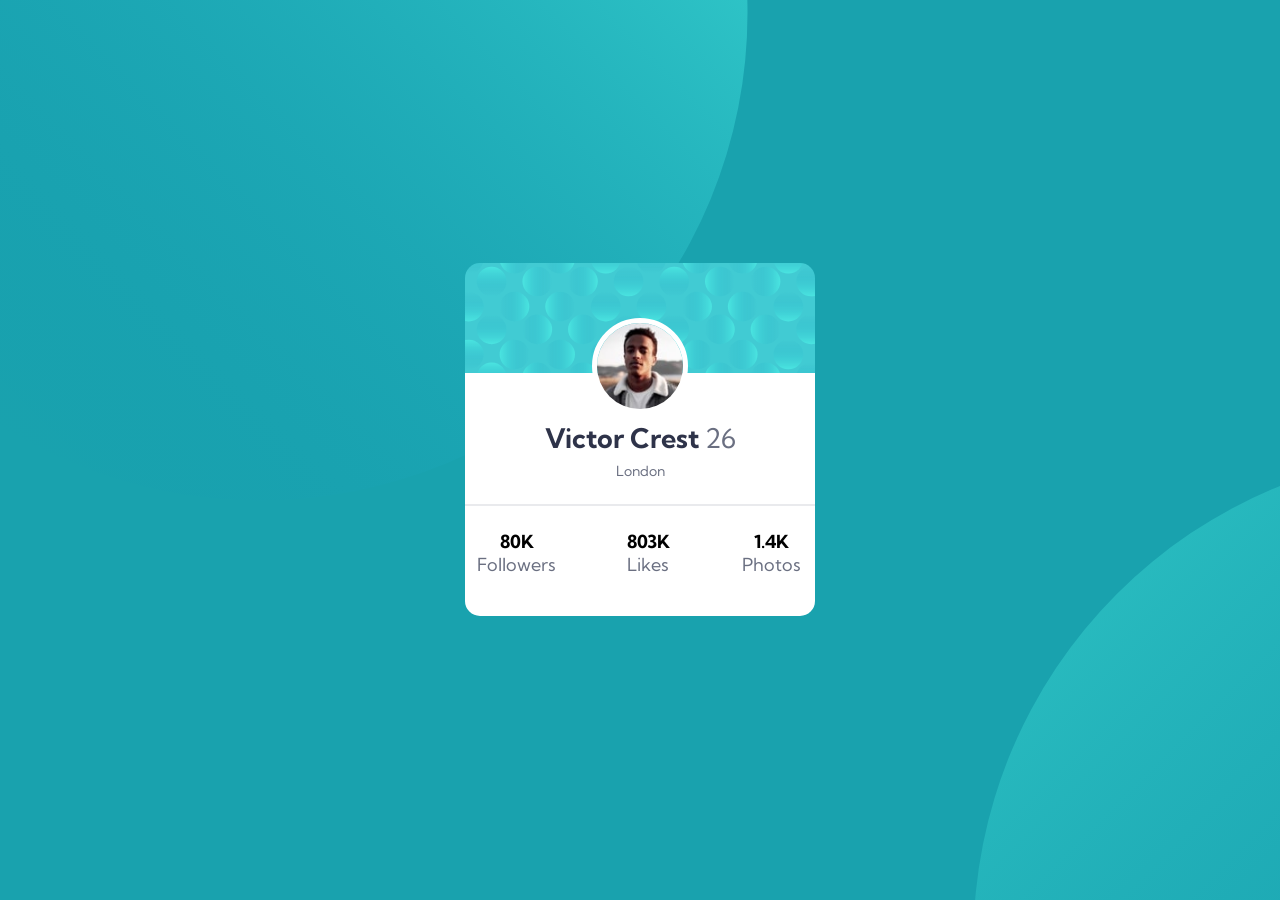
<file: tier1/frontend-mentor/profile-component/index.html>
<!doctype html>
<html lang="en">
  <head>
    <meta charset="UTF-8" />
    <meta name="viewport" content="width=device-width, initial-scale=1.0" />
    <!-- displays site properly based on user's device -->
    <meta name="description" content="profile card" />
    <link
      rel="icon"
      type="image/png"
      sizes="32x32"
      href="./images/favicon-32x32.png"
    />
    <link rel="preconnect" href="https://fonts.googleapis.com" />
    <link rel="preconnect" href="https://fonts.gstatic.com" crossorigin />

    <link
      href="https://fonts.googleapis.com/css2?family=Kumbh+Sans:wght@300;700&display=swap"
      rel="stylesheet"
    />
    <title>Frontend Mentor | Profile card component</title>

    <link rel="stylesheet" href="style.css" />
  </head>
  <body>
    <main>
      <section class="profile-card">
        <div class="bg-img">
          <img
            src="./images/image-victor.jpg"
            alt="Victor Crest"
            class="profile-img"
          />
        </div>
        <div class="bg-white-container">
          <div id="name-age">
            <h1>Victor Crest <span class="light-text">26</span></h1>
            <h2 class="light-text">London</h2>
          </div>
          <div aria-hidden="true" class="divider"></div>
          <ul id="profile-info">
            <li class="profile-count">
              <strong>80K</strong>
              <span class="light-text">Followers</span>
            </li>
            <li class="profile-count">
              <strong>803K</strong>
              <span class="light-text">Likes</span>
            </li>
            <li class="profile-count">
              <strong>1.4K</strong>
              <span class="light-text">Photos</span>
            </li>
          </ul>
        </div>
      </section>
    </main>
  </body>
</html>
</file>
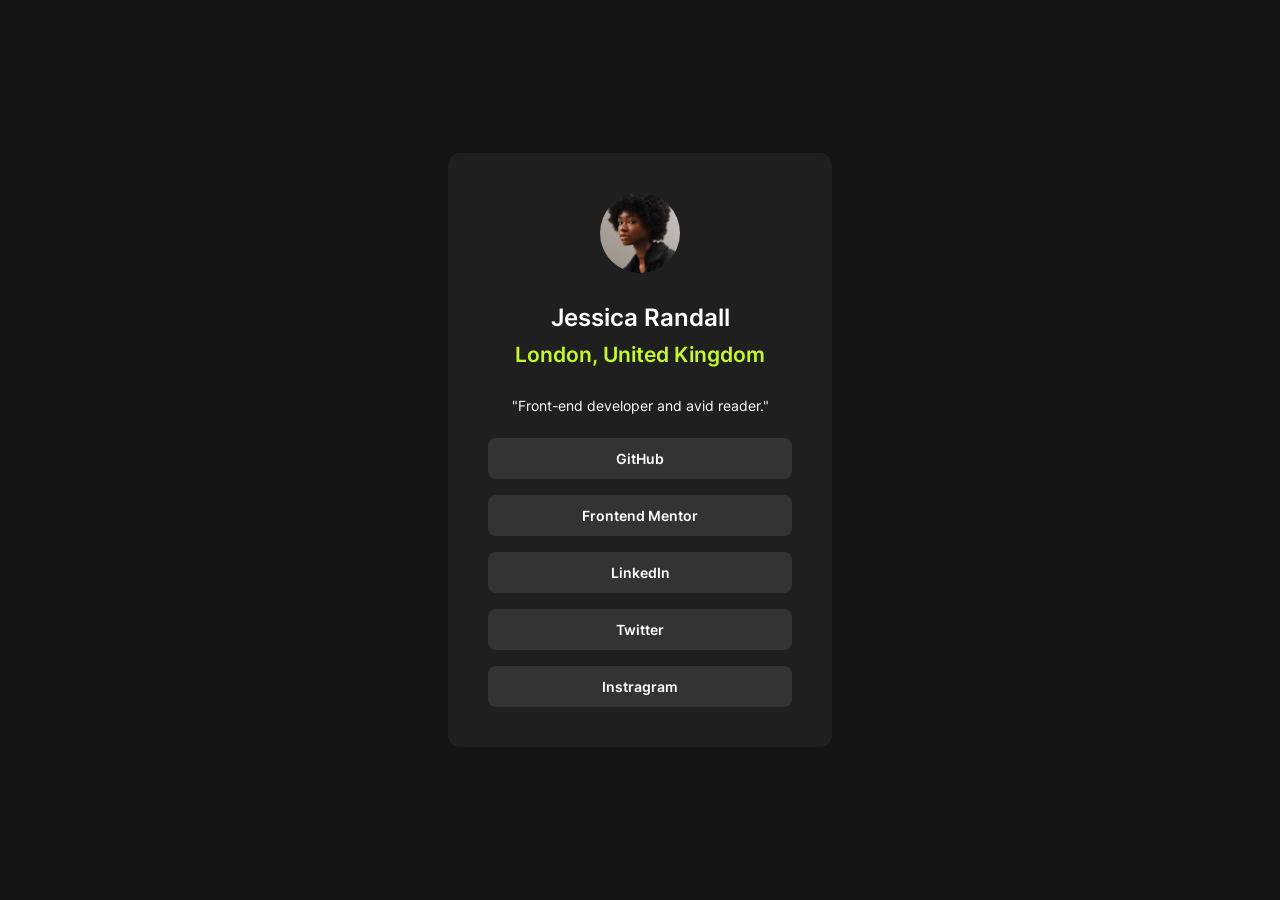
<file: tier1/frontend-mentor/social-links-profile/index.html>
<!doctype html>
<html lang="en">
  <head>
    <meta charset="UTF-8" />
    <meta name="viewport" content="width=device-width, initial-scale=1.0" />
    <!-- displays site properly based on user's device -->

    <link
      rel="icon"
      type="image/png"
      sizes="32x32"
      href="./assets/images/favicon-32x32.png"
    />

    <title>Frontend Mentor | Social links profile</title>
    <link rel="preconnect" href="https://fonts.googleapis.com" />
    <link rel="preconnect" href="https://fonts.gstatic.com" crossorigin />
    <link
      href="https://fonts.googleapis.com/css2?family=Inter:ital,opsz,wght@0,14..32,700;1,14..32,700&display=swap"
      rel="stylesheet"
    />
    <link
      href="https://fonts.googleapis.com/css2?family=Inter:ital,opsz,wght@0,14..32,600;1,14..32,600&display=swap"
      rel="stylesheet"
    />
    <link
      href="https://fonts.googleapis.com/css2?family=Inter:ital,opsz@0,14..32;1,14..32&display=swap"
      rel="stylesheet"
    />

    <!-- Feel free to remove these styles or customise in your own stylesheet 👍 -->
    <link rel="stylesheet" href="style.css" />
  </head>
  <body>
    <div class="social-card">
      <div class="about-me">
        <img
          class="profile-picture"
          src="./assets/images/avatar-jessica.jpeg"
          alt="Jessica Randall"
        />
        <h1 class="name">Jessica Randall</h1>
        <h2 class="location">London, United Kingdom</h2>
        <h3 class="bio">"Front-end developer and avid reader."</h3>
      </div>

      <ul class="social-links">
        <li><a class="link" href="#">GitHub</a></li>
        <li><a class="link" href="#">Frontend Mentor</a></li>
        <li><a class="link" href="#">LinkedIn</a></li>
        <li><a class="link" href="#">Twitter</a></li>
        <li><a class="link" href="#">Instragram</a></li>
      </ul>
    </div>
  </body>
</html>
</file>
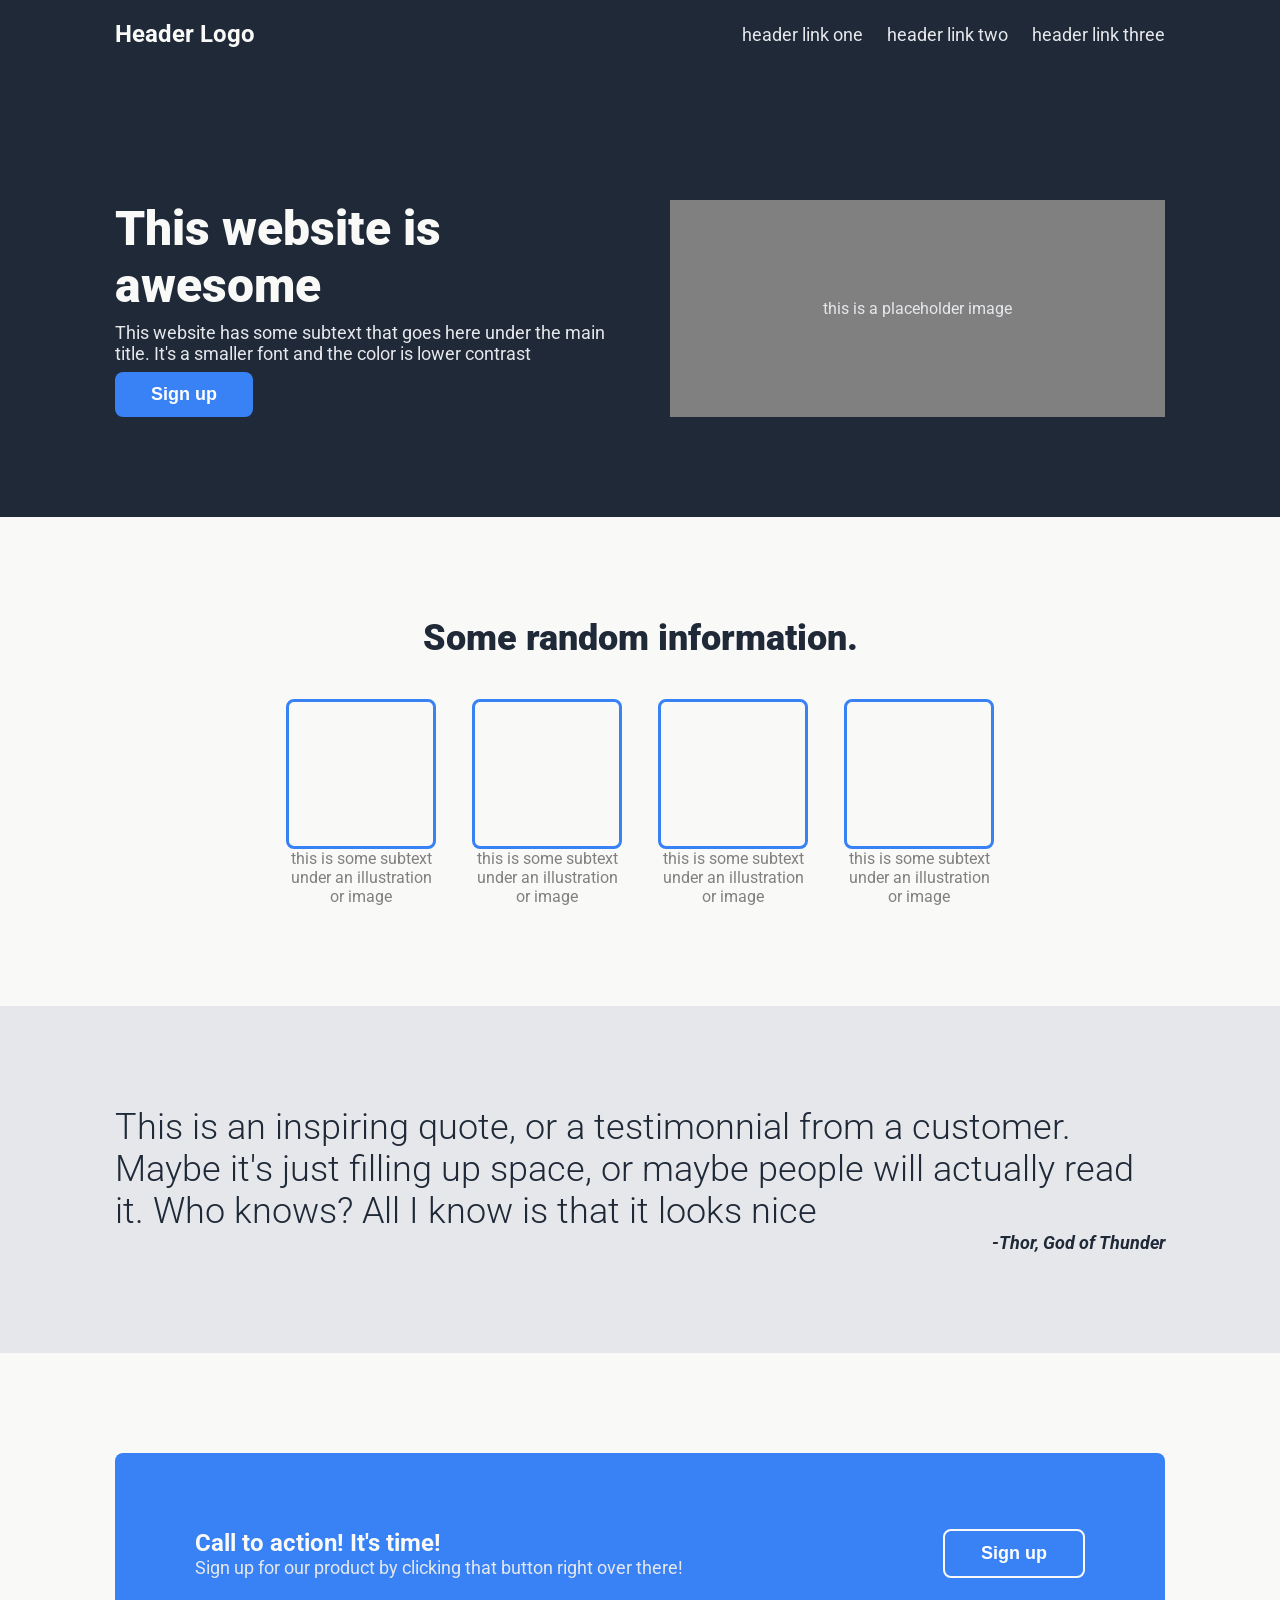
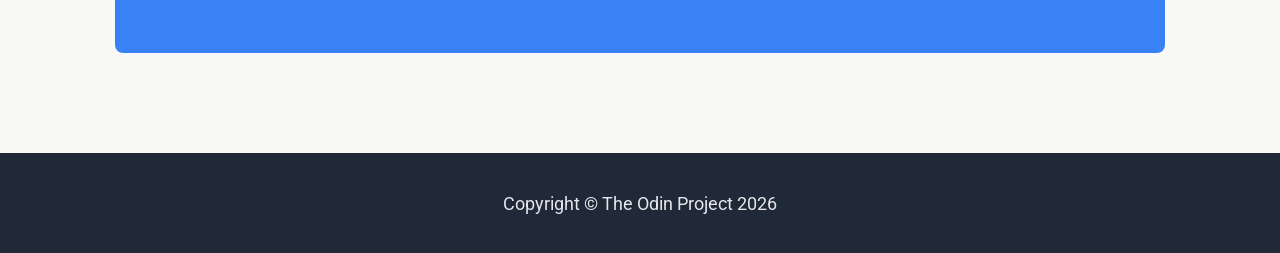
<file: tier1/odin-foundations/landing-page/index.html>
<!doctype html>
<html lang="en">
  <head>
    <meta charset="UTF-8" />
    <meta name="viewport" content="width=device-width, initial-scale=1.0" />
    <meta name="description" content="Odin project landing page" />
    <title>Document</title>
    <link rel="preconnect" href="https://fonts.googleapis.com" />
    <link rel="preconnect" href="https://fonts.gstatic.com" crossorigin />
    <link
      href="https://fonts.googleapis.com/css2?family=Kumbh+Sans:wght,YOPQ@700,300&family=Roboto:ital,wght@0,100..900;1,100..900&display=swap"
      rel="stylesheet"
    />
    <link rel="stylesheet" href="style.css" />
  </head>
  <body>
    <header class="header">
      <div class="header-container">
        <p id="header-logo">Header Logo</p>
        <nav>
          <ul id="nav-list">
            <li><a class="nav-link" href="#">header link one</a></li>
            <li><a class="nav-link" href="#">header link two</a></li>
            <li><a class="nav-link" href="#">header link three</a></li>
          </ul>
        </nav>
      </div>
    </header>
    <main class="hero">
      <div class="hero-container">
        <div class="hero-content">
          <h1 class="hero-title">This website is awesome</h1>
          <p class="hero-text">
            This website has some subtext that goes here under the main title.
            It's a smaller font and the color is lower contrast
          </p>
          <button class="signup-btn">Sign up</button>
        </div>
        <div class="hero-image">this is a placeholder image</div>
      </div>
    </main>
    <section class="info">
      <div class="info-container">
        <h2 class="info-title">Some random information.</h2>
        <div class="info-cards">
          <figure class="info-card">
            <div class="info-card-img"></div>
            <figcaption class="info-card-text">
              this is some subtext under an illustration or image
            </figcaption>
          </figure>
          <figure class="info-card">
            <div class="info-card-img"></div>
            <figcaption class="info-card-text">
              this is some subtext under an illustration or image
            </figcaption>
          </figure>
          <figure class="info-card">
            <div class="info-card-img"></div>
            <figcaption class="info-card-text">
              this is some subtext under an illustration or image
            </figcaption>
          </figure>
          <figure class="info-card">
            <div class="info-card-img"></div>
            <figcaption class="info-card-text">
              this is some subtext under an illustration or image
            </figcaption>
          </figure>
        </div>
      </div>
    </section>
    <section class="quote">
      <div class="quote-container">
        <blockquote class="quote-text">
          This is an inspiring quote, or a testimonnial from a customer. Maybe
          it's just filling up space, or maybe people will actually read it. Who
          knows? All I know is that it looks nice
        </blockquote>
        <cite class="quote-author">-Thor, God of Thunder</cite>
      </div>
    </section>
    <section class="cta">
      <div class="cta-container">
        <div class="cta-content">
          <div class="cta-left">
            <h3 class="cta-title">Call to action! It's time!</h3>
            <p class="cta-text">
              Sign up for our product by clicking that button right over there!
            </p>
          </div>
          <button class="signup-btn bordered">Sign up</button>
        </div>
      </div>
    </section>
    <footer>
      <p id="footer-text">Copyright &copy; The Odin Project 2026</p>
    </footer>
  </body>
</html>
</file>
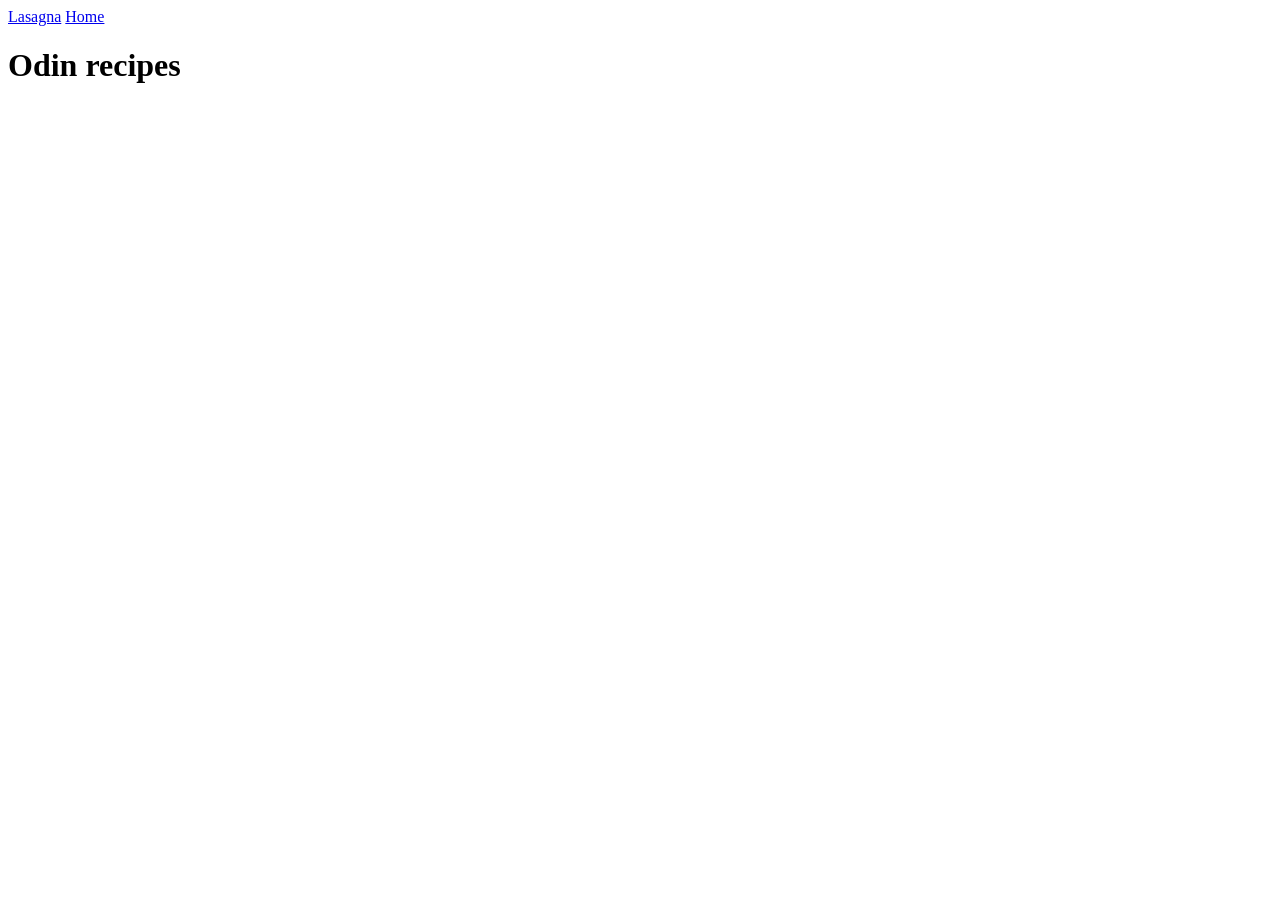
<file: tier1/odin-foundations/recipes/index.html>
<!doctype html>
<html lang="en">
  <head>
    <meta charset="UTF-8" />
    <meta name="viewport" content="width=device-width, initial-scale=1.0" />
    <title>Odin recipes</title>
  </head>
  <body>
    <a href="/recipes/lasagna.html">Lasagna</a>
    <a href="/index.html">Home</a>
    <h1>Odin recipes</h1>
  </body>
</html>
</file>
<file: tier1/frontend-mentor/profile-component/style.css>
* {
  margin: 0;
  padding: 0;
  box-sizing: border-box;
  font-family: "Kumbh Sans", sans-serif;
}

:root {
  --blue: hsl(185, 75%, 39%);
  --navy: hsl(229, 23%, 23%);
  --gray: hsl(227, 10%, 46%);
  --neutral-gray: hsl(225, 10%, 92%);
}

body {
  height: 100vh;
  background-color: var(--blue);
  display: flex;
  align-items: center;
  justify-content: center;
  font-size: 18px;
  background-image:
    url(./images/bg-pattern-top.svg), url(./images/bg-pattern-bottom.svg);
  background-repeat: no-repeat, no-repeat;

  background-position:
    -18vw -53vh,
    76vw 50vh;
}

.profile-card {
  max-width: 350px;
  width: 100%;
  height: 375px;
  margin: 0 auto;
  overflow: hidden;
}

.bg-img {
  background: url(./images/bg-pattern-card.svg) no-repeat center center/cover;
  width: 100%;
  height: 110px;
  border-radius: 15px 15px 0 0;
  text-align: center;
}

.profile-img {
  border-radius: 50%;
  width: 96px;
  height: 96px;
  border: 5px solid white;
  z-index: 2;
  margin-top: 55px;
}

.bg-white-container {
  background-color: white;
  border-radius: 0 0 15px 15px;
}

#name-age {
  padding-top: 3rem;
  text-align: center;
}

.light-text {
  color: var(--gray);
  font-weight: 400;
}

h1 {
  color: #2e3349;
  font-weight: 700;
}

h2 {
  font-size: 14px;
  font-weight: 400;
  padding-top: 7px;
}

.divider {
  width: 100%;
  height: 2px;
  background-color: var(--neutral-gray);
  margin: 1.5rem 0rem;
}

#profile-info {
  display: flex;
  justify-content: center;
  align-items: center;
  column-gap: 40px;
  text-align: center;
  padding-bottom: 40px;
  list-style-type: none;
}

p {
  font-size: 10px;
  letter-spacing: 1.5px;
  padding-top: 5px;
}
</file>
<file: tier1/frontend-mentor/social-links-profile/style.css>
* {
  margin: 0;
  padding: 0;
  box-sizing: border-box;
}

@font-face {
  font-family: "Inter";
  src: url("./assets/fonts/static/Inter-Regular.ttf") format("truetype");
  font-weight: 400;
}

@font-face {
  font-family: "Inter";
  src: url("./assets/fonts/static/Inter-SemiBold.ttf") format("truetype");
  font-weight: 600;
}

@font-face {
  font-family: "Inter";
  src: url("./assets/fonts/static/Inter-Bold.ttf") format("truetype");
  font-weight: 700;
}

:root {
  --green: hsl(75, 94%, 57%);
  --white: hsl(0, 0%, 100%);
  --grey700: hsl(0, 0%, 20%);
  --grey800: hsl(0, 0%, 12%);
  --grey900: hsl(0, 0%, 8%);
}

body {
  min-height: 100dvh;
  padding: 1rem;

  display: flex;
  align-items: center;
  justify-content: center;

  background-color: var(--grey900);
  color: var(--white);

  font-size: 14px;
  font-family: Inter, sans-serif;
}

.social-card {
  padding: 2.5rem;
  width: min(90%, 384px);
  border-radius: 12px;
  background-color: var(--grey800);

  display: flex;
  flex-direction: column;
  gap: 1.5rem;
}

.about-me {
  display: flex;
  flex-direction: column;
  align-items: center;
}

.profile-picture {
  border-radius: 50%;
  height: 5rem;
  width: 5rem;
  margin-bottom: 30px;
}

.name {
  font-size: 1.5rem;
  font-weight: 600;
  margin-bottom: 10px;
}

.location {
  font-weight: 600;
  color: var(--green);
  margin-bottom: 30px;
}

.bio {
  font-weight: 400;
  font-size: 14px;
}

.social-links {
  list-style-type: none;
  display: flex;
  flex-direction: column;
  gap: 16px;
}

.social-links > li {
  background: none;
}

.link {
  display: block;
  background-color: var(--grey700);
  padding: 12px 0px;
  border-radius: 8px;
  text-align: center;
  color: var(--white);
  text-decoration: none;
  font-weight: 600;
}

.link:hover,
.link:focus-visible {
  background-color: var(--green);
  color: var(--grey900);
}
</file>
<file: tier1/odin-foundations/landing-page/style.css>
* {
  margin: 0;
  padding: 0;
  box-sizing: border-box;
}

body {
  display: flex;
  flex-direction: column;
  font-family: "Roboto", sans-serif;
}

:root {
  --dark-bg: #1f2937;
  --main-text: #f9faf8;
  --secondary-text: #e5e7eb;
  --brand-blue: #3882f6;
}

.header {
  background-color: var(--dark-bg);
  height: 100px;
}

.header-container {
  margin: 0 auto;
  display: flex;
  justify-content: space-between;
  align-items: center;
  padding: 20px 0 0;
}

#header-logo {
  color: var(--main-text);
  font-weight: bold;
  font-size: 24px;
}

#nav-list {
  display: flex;
  list-style-type: none;
  gap: 24px;
}

.nav-link {
  text-decoration: none;
  color: var(--secondary-text);
  font-size: 18px;
}

.nav-link:hover {
  color: var(--main-text);
}

/* hero */

.hero {
  flex: 1;
  background-color: var(--dark-bg);
  padding: 100px 0px;
}

.hero-container {
  margin: 0 auto;
  display: flex;
  gap: 60px;
}

.hero-content {
  flex: 1;
  display: flex;
  flex-direction: column;
  align-items: flex-start;
  gap: 8px;
}

.hero-title {
  color: var(--main-text);
  font-size: 48px;
  font-weight: 900;
}

.hero-text {
  color: var(--secondary-text);
  font-size: 18px;
  font-weight: 400;
}

.hero-image {
  flex: 1;
  display: flex;
  align-items: center;
  justify-content: center;
  color: var(--secondary-text);
  background-color: gray;
  text-align: center;
}

/* Info */

.info {
  flex: 1;
  padding: 100px 0;
  background-color: var(--main-text);
}

.info-container {
  flex-direction: column;
  text-align: center;
  margin: 0 auto;
  display: flex;
  align-items: center;
  justify-content: center;
}

.info-title {
  margin-bottom: 40px;
  color: var(--dark-bg);
  font-size: 36px;
  font-weight: 900;
}

.info-cards {
  align-items: center;
  justify-content: center;
  display: flex;
  text-align: center;
  width: 100%;
  gap: 36px;
}

.info-card {
  width: 150px;
  display: flex;
  flex-direction: column;
  align-items: center;
  justify-content: center;
}

.info-card-img {
  height: 150px;
  width: 150px;
  border-radius: 8px;
  border: 3px solid var(--brand-blue);
}

.info-card-text {
  font-size: 16px;
  color: gray;
  font-weight: 400;
}

/* Quote */

.quote {
  flex: 1;
  padding: 100px 0;
  background-color: var(--secondary-text);
}

.quote-container {
  margin: 0 auto;
  max-width: 1200px;
  display: flex;
  align-items: center;
  flex-direction: column;
  justify-content: center;
}

.quote-text {
  font-size: 36px;
  font-weight: 300;
  color: var(--dark-bg);
}

.quote-author {
  place-self: end;
  font-size: 18px;
  font-weight: bold;
  color: var(--dark-bg);
}

/*  Other */

.signup-btn {
  color: white;
  cursor: pointer;
  border-radius: 8px;
  background-color: var(--brand-blue);
  border: none;
  padding: 12px 36px;
  font-size: 18px;
  font-weight: bold;
}

.signup-btn:hover {
  background-color: var(--main-text);
  color: var(--brand-blue);
}

/* CTA */

.cta {
  background-color: var(--main-text);
  flex: 1;
  padding: 100px 0;
}

.cta-container {
  margin: 0 auto;
  max-width: 1200px;
  display: flex;
  align-items: center;
  flex-direction: column;
  justify-content: center;
}

.cta-content {
  margin: 0 auto;
  background-color: var(--brand-blue);
  gap: 10px;
  border-radius: 8px;
  display: flex;
  align-items: center;
  justify-content: space-evenly;
  width: 100%;
  height: 200px;
  padding: 0 80px;
}

.cta-left {
  flex: 1;
}

.cta-title {
  color: var(--main-text);
  font-size: 24px;
  font-weight: bold;
}

.cta-text {
  color: var(--secondary-text);
  font-size: 18px;
  font-weight: 400;
}

.bordered {
  border: 2px solid var(--main-text);
}

/* Footer */

footer {
  background-color: var(--dark-bg);
  height: 100px;
  display: flex;
  align-items: center;
  position: relative;
  bottom: 0;
  width: 100%;
  justify-content: center;
}

#footer-text {
  color: var(--secondary-text);
  font-weight: 400;
  font-size: 18px;
}

@media (max-width: 480px) {
  div[class*="-container"] {
    max-width: 200px;
    width: 100%;
  }
}

@media (max-width: 768px) {
  div[class*="-container"] {
    max-width: 600px;
    width: 100%;
  }

  #header-logo {
    font-size: 16px;
  }

  .hero-container {
    flex-direction: column;
  }

  .signup-btn {
    font-size: 16px;
  }

  .info-cards {
    flex-direction: column;
  }

  .quote-text {
    font-size: 24px;
  }

  .quote-author {
    font-size: 16px;
  }

  .cta-container {
  }
}

@media (max-width: 992px) {
  div[class*="-container"] {
    max-width: 700px;
    width: 100%;
    padding: 20px 20px 0;
  }
}

@media (min-width: 1200px) {
  div[class*="-container"] {
    max-width: 1050px;
    width: 100%;
  }
}
</file>
